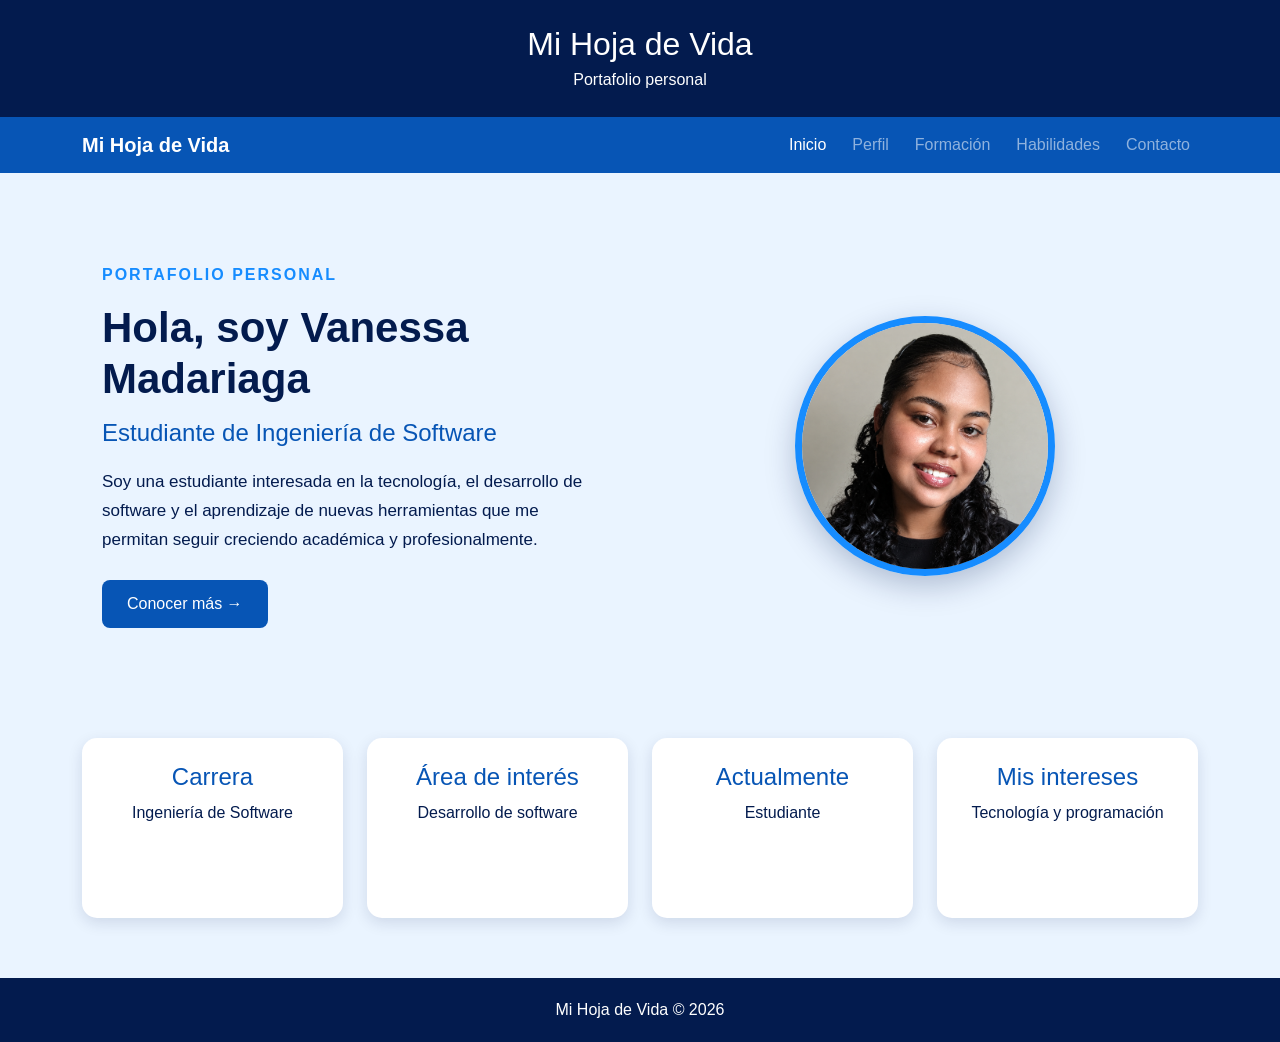
<file: index.html>
<!DOCTYPE html>
<html lang="es">

<head>
    <meta charset="UTF-8">
    <meta name="viewport" content="width=device-width, initial-scale=1.0">

    <title>Inicio - Mi Hoja de Vida</title>

    <!-- Bootstrap -->
    <link href="https://cdn.jsdelivr.net/npm/bootstrap@5.3.3/dist/css/bootstrap.min.css" rel="stylesheet">

    <!-- CSS propio -->
    <link rel="stylesheet" href="estilos.css">
</head>

<body>

    <!-- ENCABEZADO -->
    <header>
        <h1>Mi Hoja de Vida</h1>
        <p>Portafolio personal</p>
    </header>

    <!-- MENÚ -->
    <nav class="navbar navbar-expand-lg navbar-dark">
        <div class="container">

            <a class="navbar-brand" href="index.html">
                Mi Hoja de Vida
            </a>

            <button class="navbar-toggler" type="button"
                data-bs-toggle="collapse"
                data-bs-target="#menuNavegacion">
                <span class="navbar-toggler-icon"></span>
            </button>

            <div class="collapse navbar-collapse" id="menuNavegacion">

                <ul class="navbar-nav ms-auto">

                    <li class="nav-item">
                        <a class="nav-link active" href="index.html">
                            Inicio
                        </a>
                    </li>

                    <li class="nav-item">
                        <a class="nav-link" href="perfil.html">
                            Perfil
                        </a>
                    </li>

                    <li class="nav-item">
                        <a class="nav-link" href="formacion.html">
                            Formación
                        </a>
                    </li>

                    <li class="nav-item">
                        <a class="nav-link" href="habilidades.html">
                            Habilidades
                        </a>
                    </li>

                    <li class="nav-item">
                        <a class="nav-link" href="contacto.html">
                            Contacto
                        </a>
                    </li>

                </ul>

            </div>
        </div>
    </nav>

    <!-- CONTENIDO PRINCIPAL -->
    <main>

        <section class="inicio">

            <div class="container">

                <div class="row align-items-center">

                    <!-- TEXTO -->
                    <div class="col-md-6">

                        <div class="presentacion">

                            <p class="etiqueta">
                                PORTAFOLIO PERSONAL
                            </p>

                            <h2>Hola, soy Vanessa Madariaga</h2>

                            <h3>
                                Estudiante de Ingeniería de Software
                            </h3>

                            <p>
                                Soy una estudiante interesada en la tecnología, el desarrollo de software y el aprendizaje de nuevas herramientas que me permitan seguir creciendo académica y profesionalmente.
                            </p>

                            <a href="perfil.html"
                                class="btn btn-primary boton-principal">
                                Conocer más →
                            </a>

                        </div>

                    </div>

                    <!-- FOTO -->
                    <div class="col-md-6 text-center">

                        <div class="foto-inicio">

                            <img src="img/foto.png.png"
                                alt="Foto de Vanessa">

                        </div>

                    </div>

                </div>

            </div>

        </section>


        <!-- TARJETAS -->
        <section class="informacion">

            <div class="container">

                <div class="row g-4">

                    <div class="col-md-6 col-lg-3">

                        <div class="info-card">

                           

                            <h4>Carrera</h4>

                            <p>
                                Ingeniería de Software
                            </p>

                        </div>

                    </div>


                    <div class="col-md-6 col-lg-3">

                        <div class="info-card">

                            

                            <h4>Área de interés</h4>

                            <p>
                                Desarrollo de software
                            </p>

                        </div>

                    </div>


                    <div class="col-md-6 col-lg-3">

                        <div class="info-card">

                            

                            <h4>Actualmente</h4>

                            <p>
                                Estudiante
                            </p>

                        </div>

                    </div>


                    <div class="col-md-6 col-lg-3">

                        <div class="info-card">

                            

                            <h4>Mis intereses</h4>

                            <p>
                                Tecnología y programación
                            </p>

                        </div>

                    </div>

                </div>

            </div>

        </section>

    </main>

    <!-- PIE DE PÁGINA -->
    <footer>
        <p>Mi Hoja de Vida © 2026</p>
    </footer>


    <!-- JavaScript de Bootstrap -->
    <script src="https://cdn.jsdelivr.net/npm/bootstrap@5.3.3/dist/js/bootstrap.bundle.min.js"></script>

</body>

</html>
</file>
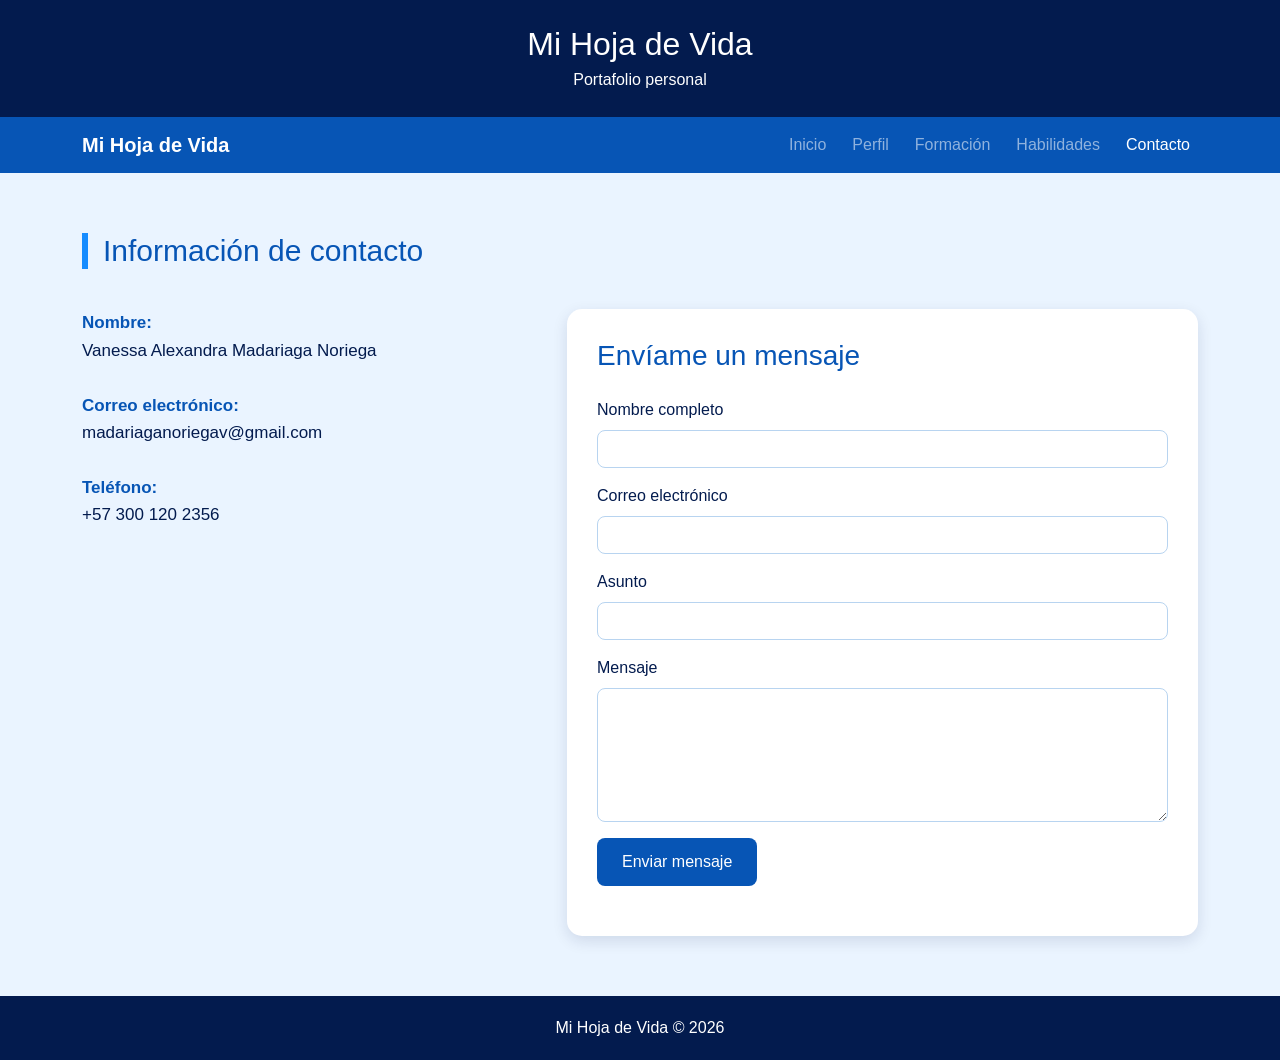
<file: contacto.html>
<!DOCTYPE html>
<html lang="es">

<head>

    <meta charset="UTF-8">

    <meta name="viewport" content="width=device-width, initial-scale=1.0">

    <title>Contacto - Mi Hoja de Vida</title>

    <!-- Bootstrap -->
    <link href="https://cdn.jsdelivr.net/npm/bootstrap@5.3.3/dist/css/bootstrap.min.css" rel="stylesheet">

    <!-- CSS propio -->
    <link rel="stylesheet" href="estilos.css">

</head>

<body>

<header>

    <h1>Mi Hoja de Vida</h1>

    <p>Portafolio personal</p>

</header>


<nav class="navbar navbar-expand-lg navbar-dark">

    <div class="container">

        <a class="navbar-brand" href="index.html">
            Mi Hoja de Vida
        </a>

        <button
            class="navbar-toggler"
            type="button"
            data-bs-toggle="collapse"
            data-bs-target="#menuNavegacion">

            <span class="navbar-toggler-icon"></span>

        </button>


        <div class="collapse navbar-collapse" id="menuNavegacion">

            <ul class="navbar-nav ms-auto">

                <li class="nav-item">
                    <a class="nav-link" href="index.html">
                        Inicio
                    </a>
                </li>

                <li class="nav-item">
                    <a class="nav-link" href="perfil.html">
                        Perfil
                    </a>
                </li>

                <li class="nav-item">
                    <a class="nav-link" href="formacion.html">
                        Formación
                    </a>
                </li>

                <li class="nav-item">
                    <a class="nav-link" href="habilidades.html">
                        Habilidades
                    </a>
                </li>

                <li class="nav-item">
                    <a class="nav-link active" href="contacto.html">
                        Contacto
                    </a>
                </li>

            </ul>

        </div>

    </div>

</nav>


<main>

    <section class="contacto-simple">

        <div class="container">

            <h2>Información de contacto</h2>


            <div class="row g-5">

                <!-- Información personal -->

                <div class="col-md-5">

                    <div class="datos-contacto">

                        <p>
                            <strong>Nombre:</strong><br>
                            Vanessa Alexandra Madariaga Noriega
                        </p>

                        <p>
                            <strong>Correo electrónico:</strong><br>
                            madariaganoriegav@gmail.com
                        </p>

                        <p>
                            <strong>Teléfono:</strong><br>
                            +57 300 120 2356
                        </p>

                    </div>

                </div>


                <!-- Formulario -->

                <div class="col-md-7">

                    <div class="formulario-contacto">

                        <h3>Envíame un mensaje</h3>


                        <form id="formularioContacto">


                            <!-- Nombre -->

                            <div class="mb-3">

                                <label for="nombre" class="form-label">
                                    Nombre completo
                                </label>

                                <input
                                    type="text"
                                    class="form-control"
                                    id="nombre"
                                    name="nombre"
                                >

                                <div
                                    id="errorNombre"
                                    class="mensaje-error">
                                </div>

                            </div>


                            <!-- Correo -->

                            <div class="mb-3">

                                <label for="correo" class="form-label">
                                    Correo electrónico
                                </label>

                                <input
                                    type="email"
                                    class="form-control"
                                    id="correo"
                                    name="correo"
                                >

                                <div
                                    id="errorCorreo"
                                    class="mensaje-error">
                                </div>

                            </div>


                            <!-- Asunto -->

                            <div class="mb-3">

                                <label for="asunto" class="form-label">
                                    Asunto
                                </label>

                                <input
                                    type="text"
                                    class="form-control"
                                    id="asunto"
                                    name="asunto"
                                >

                                <div
                                    id="errorAsunto"
                                    class="mensaje-error">
                                </div>

                            </div>


                            <!-- Mensaje -->

                            <div class="mb-3">

                                <label for="mensaje" class="form-label">
                                    Mensaje
                                </label>

                                <textarea
                                    class="form-control"
                                    id="mensaje"
                                    name="mensaje"
                                    rows="5">
                                </textarea>

                                <div
                                    id="errorMensaje"
                                    class="mensaje-error">
                                </div>

                            </div>


                            <!-- Botón -->

                            <button
                                type="submit"
                                class="btn btn-primary boton-principal">

                                Enviar mensaje

                            </button>


                            <!-- Mensaje de éxito -->

                            <div
                                id="mensajeExito"
                                class="mensaje-exito">
                            </div>


                        </form>

                    </div>

                </div>

            </div>

        </div>

    </section>

</main>


<footer>

    <p>Mi Hoja de Vida © 2026</p>

</footer>


<!-- Bootstrap JavaScript -->

<script src="https://cdn.jsdelivr.net/npm/bootstrap@5.3.3/dist/js/bootstrap.bundle.min.js"></script>


<!-- JavaScript de validación -->

<script src="validacion.js"></script>

</body>

</html>
</file>
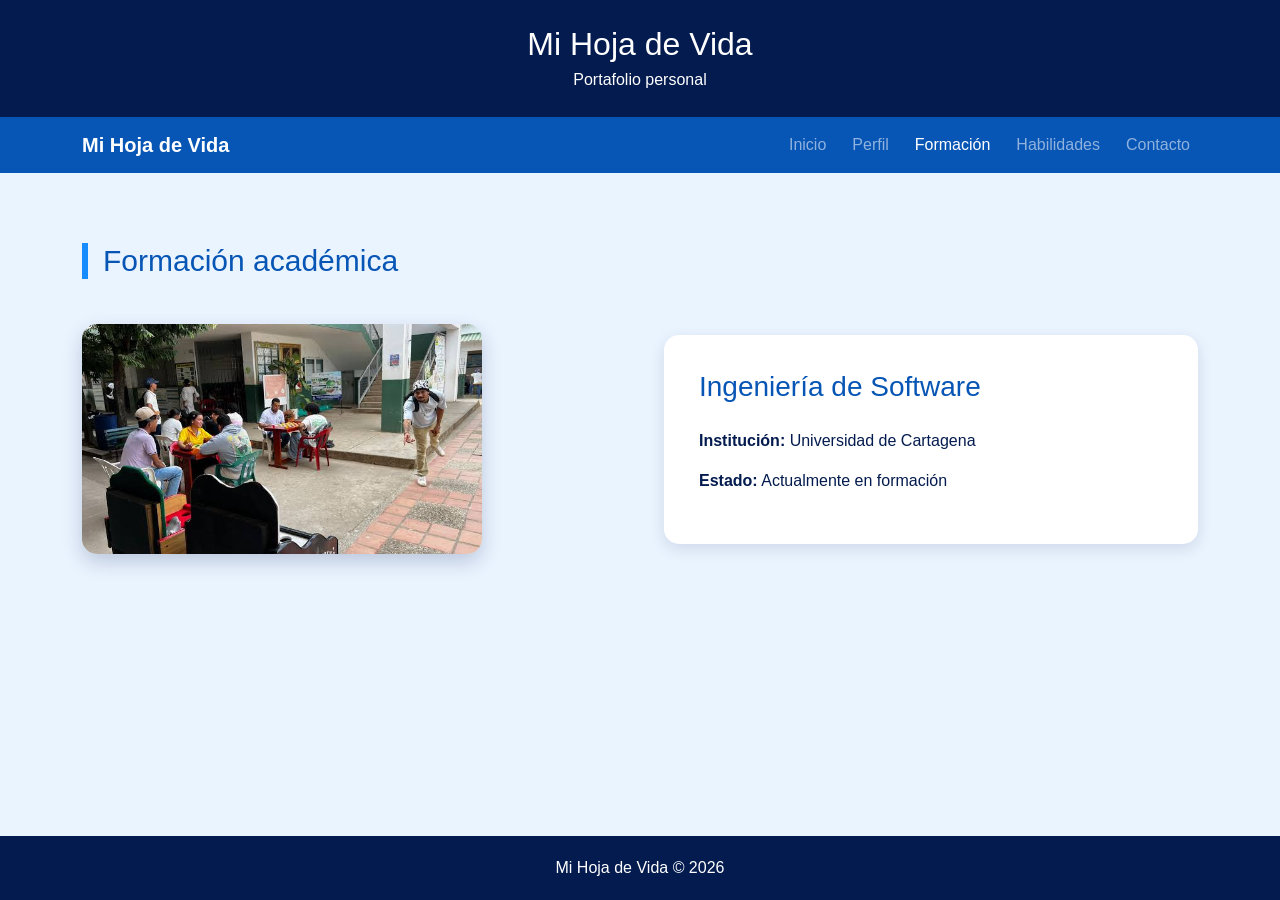
<file: formacion.html>
<!DOCTYPE html>
<html lang="es">

<head>

    <meta charset="UTF-8">
    <meta name="viewport" content="width=device-width, initial-scale=1.0">

    <title>Formación - Mi Hoja de Vida</title>

    <link href="https://cdn.jsdelivr.net/npm/bootstrap@5.3.3/dist/css/bootstrap.min.css" rel="stylesheet">

    <link rel="stylesheet" href="estilos.css">

</head>

<body>

    <header>

        <h1>Mi Hoja de Vida</h1>

        <p>Portafolio personal</p>

    </header>


    <nav class="navbar navbar-expand-lg navbar-dark">

        <div class="container">

            <a class="navbar-brand" href="index.html">
                Mi Hoja de Vida
            </a>

            <button class="navbar-toggler"
                type="button"
                data-bs-toggle="collapse"
                data-bs-target="#menuNavegacion">

                <span class="navbar-toggler-icon"></span>

            </button>


            <div class="collapse navbar-collapse" id="menuNavegacion">

                <ul class="navbar-nav ms-auto">

                    <li class="nav-item">
                        <a class="nav-link" href="index.html">
                            Inicio
                        </a>
                    </li>

                    <li class="nav-item">
                        <a class="nav-link" href="perfil.html">
                            Perfil
                        </a>
                    </li>

                    <li class="nav-item">
                        <a class="nav-link active" href="formacion.html">
                            Formación
                        </a>
                    </li>

                    <li class="nav-item">
                        <a class="nav-link" href="habilidades.html">
                            Habilidades
                        </a>
                    </li>

                    <li class="nav-item">
                        <a class="nav-link" href="contacto.html">
                            Contacto
                        </a>
                    </li>

                </ul>

            </div>

        </div>

    </nav>


    <main>

        <section class="formacion-simple">

            <div class="container">

                <h2>Formación académica</h2>

                <div class="row align-items-center g-5">

                    <div class="col-md-6">

                        <div class="formacion-imagen">

                            <img src="img/formacion.png"
                                alt="Universidad de Cartagena">

                        </div>

                    </div>


                    <div class="col-md-6">

                        <div class="estudios">

                            <h3>Ingeniería de Software</h3>

                            <p>
                                <strong>Institución:</strong>
                                Universidad de Cartagena
                            </p>

                            <p>
                                <strong>Estado:</strong>
                                Actualmente en formación
                            </p>

                        </div>

                    </div>

                </div>

            </div>

        </section>

    </main>


    <footer>
        <p>Mi Hoja de Vida © 2026</p>
    </footer>


    <script src="https://cdn.jsdelivr.net/npm/bootstrap@5.3.3/dist/js/bootstrap.bundle.min.js"></script>

</body>

</html>
</file>
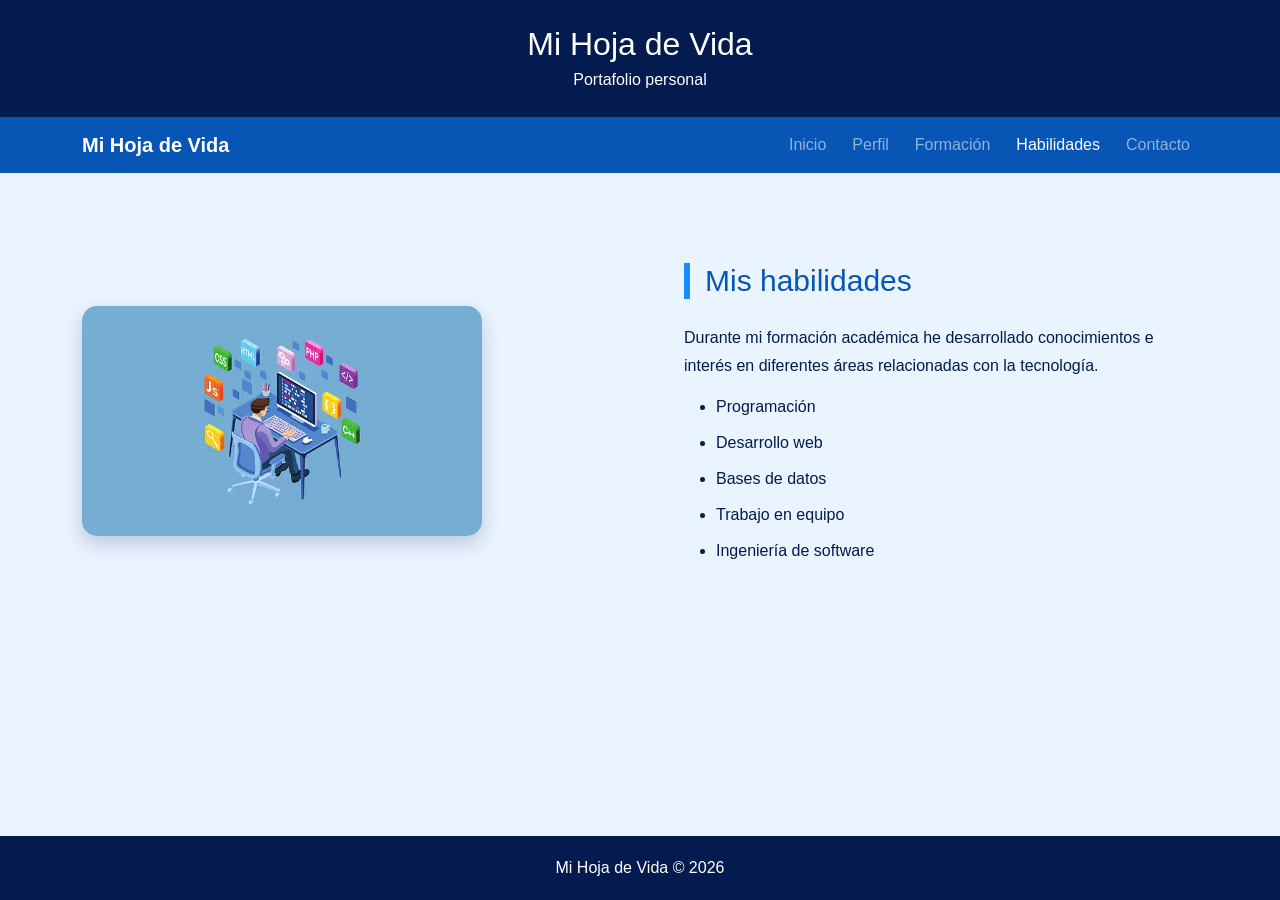
<file: habilidades.html>
<!DOCTYPE html>
<html lang="es">

<head>

    <meta charset="UTF-8">
    <meta name="viewport" content="width=device-width, initial-scale=1.0">

    <title>Habilidades - Mi Hoja de Vida</title>

    <link href="https://cdn.jsdelivr.net/npm/bootstrap@5.3.3/dist/css/bootstrap.min.css" rel="stylesheet">

    <link rel="stylesheet" href="estilos.css">

</head>

<body>

    <header>

        <h1>Mi Hoja de Vida</h1>

        <p>Portafolio personal</p>

    </header>


    <nav class="navbar navbar-expand-lg navbar-dark">

        <div class="container">

            <a class="navbar-brand" href="index.html">
                Mi Hoja de Vida
            </a>

            <button class="navbar-toggler"
                type="button"
                data-bs-toggle="collapse"
                data-bs-target="#menuNavegacion">

                <span class="navbar-toggler-icon"></span>

            </button>


            <div class="collapse navbar-collapse" id="menuNavegacion">

                <ul class="navbar-nav ms-auto">

                    <li class="nav-item">
                        <a class="nav-link" href="index.html">
                            Inicio
                        </a>
                    </li>

                    <li class="nav-item">
                        <a class="nav-link" href="perfil.html">
                            Perfil
                        </a>
                    </li>

                    <li class="nav-item">
                        <a class="nav-link" href="formacion.html">
                            Formación
                        </a>
                    </li>

                    <li class="nav-item">
                        <a class="nav-link active" href="habilidades.html">
                            Habilidades
                        </a>
                    </li>

                    <li class="nav-item">
                        <a class="nav-link" href="contacto.html">
                            Contacto
                        </a>
                    </li>

                </ul>

            </div>

        </div>

    </nav>


    <main>

        <section class="habilidades-simple">

            <div class="container">

                <div class="row align-items-center g-5">

                    <div class="col-md-6">

                        <div class="habilidades-imagen">

                            <img src="img/habilidades.png"
                                alt="Habilidades">

                        </div>

                    </div>


                    <div class="col-md-6">

                        <div class="habilidades-texto">

                            <h2>Mis habilidades</h2>

                            <p>
                                Durante mi formación académica he
                                desarrollado conocimientos e interés
                                en diferentes áreas relacionadas con
                                la tecnología.
                            </p>

                            <ul>

                                <li>Programación</li>

                                <li>Desarrollo web</li>

                                <li>Bases de datos</li>

                                <li>Trabajo en equipo</li>

                                <li>Ingeniería de software</li>

                            </ul>

                        </div>

                    </div>

                </div>

            </div>

        </section>

    </main>


    <footer>
        <p>Mi Hoja de Vida © 2026</p>
    </footer>


    <script src="https://cdn.jsdelivr.net/npm/bootstrap@5.3.3/dist/js/bootstrap.bundle.min.js"></script>

</body>

</html>
</file>
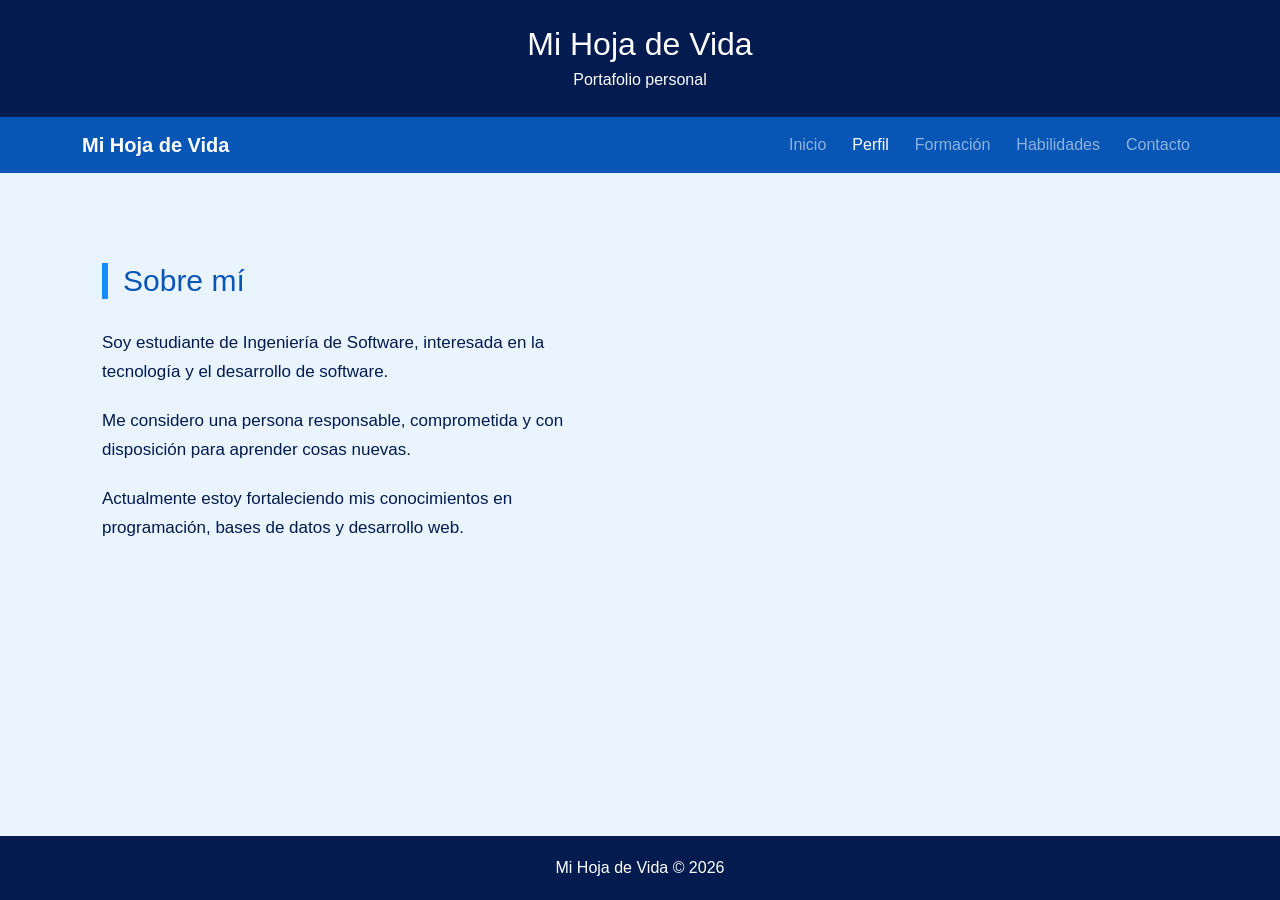
<file: perfil.html>
<!DOCTYPE html>
<html lang="es">

<head>
    <meta charset="UTF-8">
    <meta name="viewport" content="width=device-width, initial-scale=1.0">

    <title>Perfil - Mi Hoja de Vida</title>

    <link href="https://cdn.jsdelivr.net/npm/bootstrap@5.3.3/dist/css/bootstrap.min.css" rel="stylesheet">

    <link rel="stylesheet" href="estilos.css">
</head>

<body>

    <header>
        <h1>Mi Hoja de Vida</h1>
        <p>Portafolio personal</p>
    </header>


    <nav class="navbar navbar-expand-lg navbar-dark">

        <div class="container">

            <a class="navbar-brand" href="index.html">
                Mi Hoja de Vida
            </a>

            <button class="navbar-toggler"
                type="button"
                data-bs-toggle="collapse"
                data-bs-target="#menuNavegacion">

                <span class="navbar-toggler-icon"></span>

            </button>


            <div class="collapse navbar-collapse" id="menuNavegacion">

                <ul class="navbar-nav ms-auto">

                    <li class="nav-item">
                        <a class="nav-link" href="index.html">
                            Inicio
                        </a>
                    </li>

                    <li class="nav-item">
                        <a class="nav-link active" href="perfil.html">
                            Perfil
                        </a>
                    </li>

                    <li class="nav-item">
                        <a class="nav-link" href="formacion.html">
                            Formación
                        </a>
                    </li>

                    <li class="nav-item">
                        <a class="nav-link" href="habilidades.html">
                            Habilidades
                        </a>
                    </li>

                    <li class="nav-item">
                        <a class="nav-link" href="contacto.html">
                            Contacto
                        </a>
                    </li>

                </ul>

            </div>

        </div>

    </nav>


    <main>

        <section class="perfil-simple">

            <div class="container">

                <div class="row align-items-center">

                    <div class="col-md-6">

                        <div class="perfil-texto">

                            <h2>Sobre mí</h2>

                            <p>
                                Soy estudiante de Ingeniería de Software, 
                                interesada en la tecnología y el desarrollo de software. 
                                
                               
                            </p>

                            <p>
                                Me considero una persona responsable,
                                comprometida y con disposición para
                                aprender cosas nuevas.
                            </p>

                            <p>
                                Actualmente estoy fortaleciendo mis
                                conocimientos en programación, bases de
                                datos y desarrollo web.
                            </p>

                        </div>

                    </div>

                </div>

            </div>

        </section>

    </main>


    <footer>
        <p>Mi Hoja de Vida © 2026</p>
    </footer>


    <script src="https://cdn.jsdelivr.net/npm/bootstrap@5.3.3/dist/js/bootstrap.bundle.min.js"></script>

</body>

</html>
</file>
<file: estilos.css>
/* =========================
   CONFIGURACIÓN GENERAL
========================= */

* {
    box-sizing: border-box;
}

body {
    margin: 0;
    min-height: 100vh;

    display: flex;
    flex-direction: column;

    font-family: Arial, sans-serif;

    background: #eaf4ff;

    color: #031b4e;
}


/* =========================
   ENCABEZADO
========================= */

header {
    background: #031b4e;

    color: white;

    text-align: center;

    padding: 25px 20px;
}

header h1 {
    margin: 0;

    font-size: 32px;
}

header p {
    margin: 5px 0 0;

    font-size: 16px;
}


/* =========================
   MENÚ
========================= */

nav {
    background: #0755b5 !important;
}

.navbar-brand {
    font-weight: bold;
}

.nav-link {
    margin-left: 10px;
}

.nav-link:hover {
    color: #ffffff !important;
}


/* =========================
   CONTENIDO
========================= */

main {
    flex: 1;
}


/* =========================
   INICIO
========================= */

.inicio {
    padding: 70px 20px;
}

.presentacion {
    padding: 20px;
}

.etiqueta {
    color: #168cff;

    font-weight: bold;

    letter-spacing: 2px;
}

.presentacion h2 {
    color: #031b4e;

    font-size: 42px;

    font-weight: bold;

    margin-bottom: 15px;
}

.presentacion h3 {
    color: #0755b5;

    font-size: 24px;

    margin-bottom: 20px;
}

.presentacion p:not(.etiqueta) {
    font-size: 17px;

    line-height: 1.7;

    margin-bottom: 25px;
}


/* =========================
   BOTONES
========================= */

.boton-principal {
    background: #0755b5;

    border: none;

    padding: 12px 25px;

    border-radius: 8px;
}

.boton-principal:hover {
    background: #031b4e;
}


/* =========================
   FOTO INICIO
========================= */

.foto-inicio img {
    width: 260px;

    height: 260px;

    object-fit: cover;

    border-radius: 50%;

    border: 7px solid #168cff;

    box-shadow: 0 10px 30px rgba(3, 27, 78, 0.25);
}


/* =========================
   TARJETAS
========================= */

.informacion {
    padding: 20px 20px 60px;
}

.info-card {
    background: white;

    text-align: center;

    padding: 25px 15px;

    min-height: 180px;

    border-radius: 15px;

    box-shadow: 0 5px 15px rgba(3, 27, 78, 0.12);

    transition: transform 0.3s ease;
}

.info-card:hover {
    transform: translateY(-5px);
}

.icono {
    font-size: 35px;

    margin-bottom: 10px;
}

.info-card h4 {
    color: #0755b5;

    margin-bottom: 10px;
}

.info-card p {
    margin: 0;

    color: #031b4e;
}


/* =========================
   PERFIL
========================= */

.perfil-simple {
    padding: 70px 20px;
}

.perfil-texto {
    padding: 20px;
}

.perfil-texto h2 {
    color: #0755b5;

    font-size: 30px;

    border-left: 6px solid #168cff;

    padding-left: 15px;

    margin-bottom: 30px;
}

.perfil-texto p {
    line-height: 1.7;

    font-size: 17px;

    margin-bottom: 20px;
}

.perfil-imagen img {
    width: 350px;

    max-width: 100%;

    height: auto;

    object-fit: contain;

    border-radius: 15px;
}


/* =========================
   FORMACIÓN
========================= */

.formacion-simple {
    padding: 70px 20px;
}

.formacion-simple h2 {
    color: #0755b5;

    font-size: 30px;

    border-left: 6px solid #168cff;

    padding-left: 15px;

    margin-bottom: 45px;
}

.formacion-imagen img {
    width: 100%;

    max-width: 400px;

    height: 230px;

    object-fit: cover;

    border-radius: 15px;

    box-shadow: 0 8px 20px rgba(3, 27, 78, 0.20);
}

.estudios {
    background: white;

    padding: 35px;

    border-radius: 15px;

    box-shadow: 0 5px 15px rgba(3, 27, 78, 0.12);
}

.estudios h3 {
    color: #0755b5;

    margin-bottom: 25px;
}


/* =========================
   HABILIDADES
========================= */

.habilidades-simple {
    padding: 70px 20px;
}

.habilidades-imagen img {
    width: 100%;

    max-width: 400px;

    height: 230px;

    object-fit: cover;

    border-radius: 15px;

    box-shadow: 0 8px 20px rgba(3, 27, 78, 0.20);
}

.habilidades-texto {
    padding: 20px;
}

.habilidades-texto h2 {
    color: #0755b5;

    font-size: 30px;

    border-left: 6px solid #168cff;

    padding-left: 15px;

    margin-bottom: 25px;
}

.habilidades-texto p {
    line-height: 1.7;
}

.habilidades-texto li {
    margin-bottom: 12px;

    color: #031b4e;
}


/* =========================
   CONTACTO
========================= */

.contacto-simple {
    padding: 60px 20px;
}

.contacto-simple h2 {
    color: #0755b5;

    font-size: 30px;

    border-left: 6px solid #168cff;

    padding-left: 15px;

    margin-bottom: 40px;
}

.datos-contacto p {
    color: #031b4e;

    font-size: 17px;

    line-height: 1.6;

    margin-bottom: 28px;
}

.datos-contacto strong {
    color: #0755b5;
}


/* =========================
   FORMULARIO
========================= */

.formulario-contacto {
    background: white;

    padding: 30px;

    border-radius: 15px;

    box-shadow: 0 5px 15px rgba(3, 27, 78, 0.12);
}

.formulario-contacto h3 {
    color: #0755b5;

    margin-bottom: 25px;
}

.form-control {
    border: 1px solid #b8d4f0;

    border-radius: 8px;
}

.form-control:focus {
    border-color: #168cff;

    box-shadow: 0 0 0 0.2rem rgba(22, 140, 255, 0.15);
}


/* =========================
   MENSAJES DE VALIDACIÓN
========================= */

.mensaje-error {
    color: #dc3545;

    font-size: 14px;

    margin-top: 5px;
}

.mensaje-exito {
    color: #198754;

    font-weight: bold;

    margin-top: 20px;
}


/* =========================
   PIE DE PÁGINA
========================= */

footer {
    background: #031b4e;

    color: white;

    text-align: center;

    padding: 20px;

    margin-top: auto;
}

footer p {
    margin: 0;
}


/* =========================
   ADAPTACIÓN A CELULARES
========================= */

@media (max-width: 768px) {

    .presentacion h2 {
        font-size: 32px;
    }

    .presentacion h3 {
        font-size: 20px;
    }

    .foto-inicio img {
        width: 220px;

        height: 220px;

        margin-top: 30px;
    }

    .perfil-imagen img {
        width: 300px;

        margin-top: 30px;
    }

}
</file>
